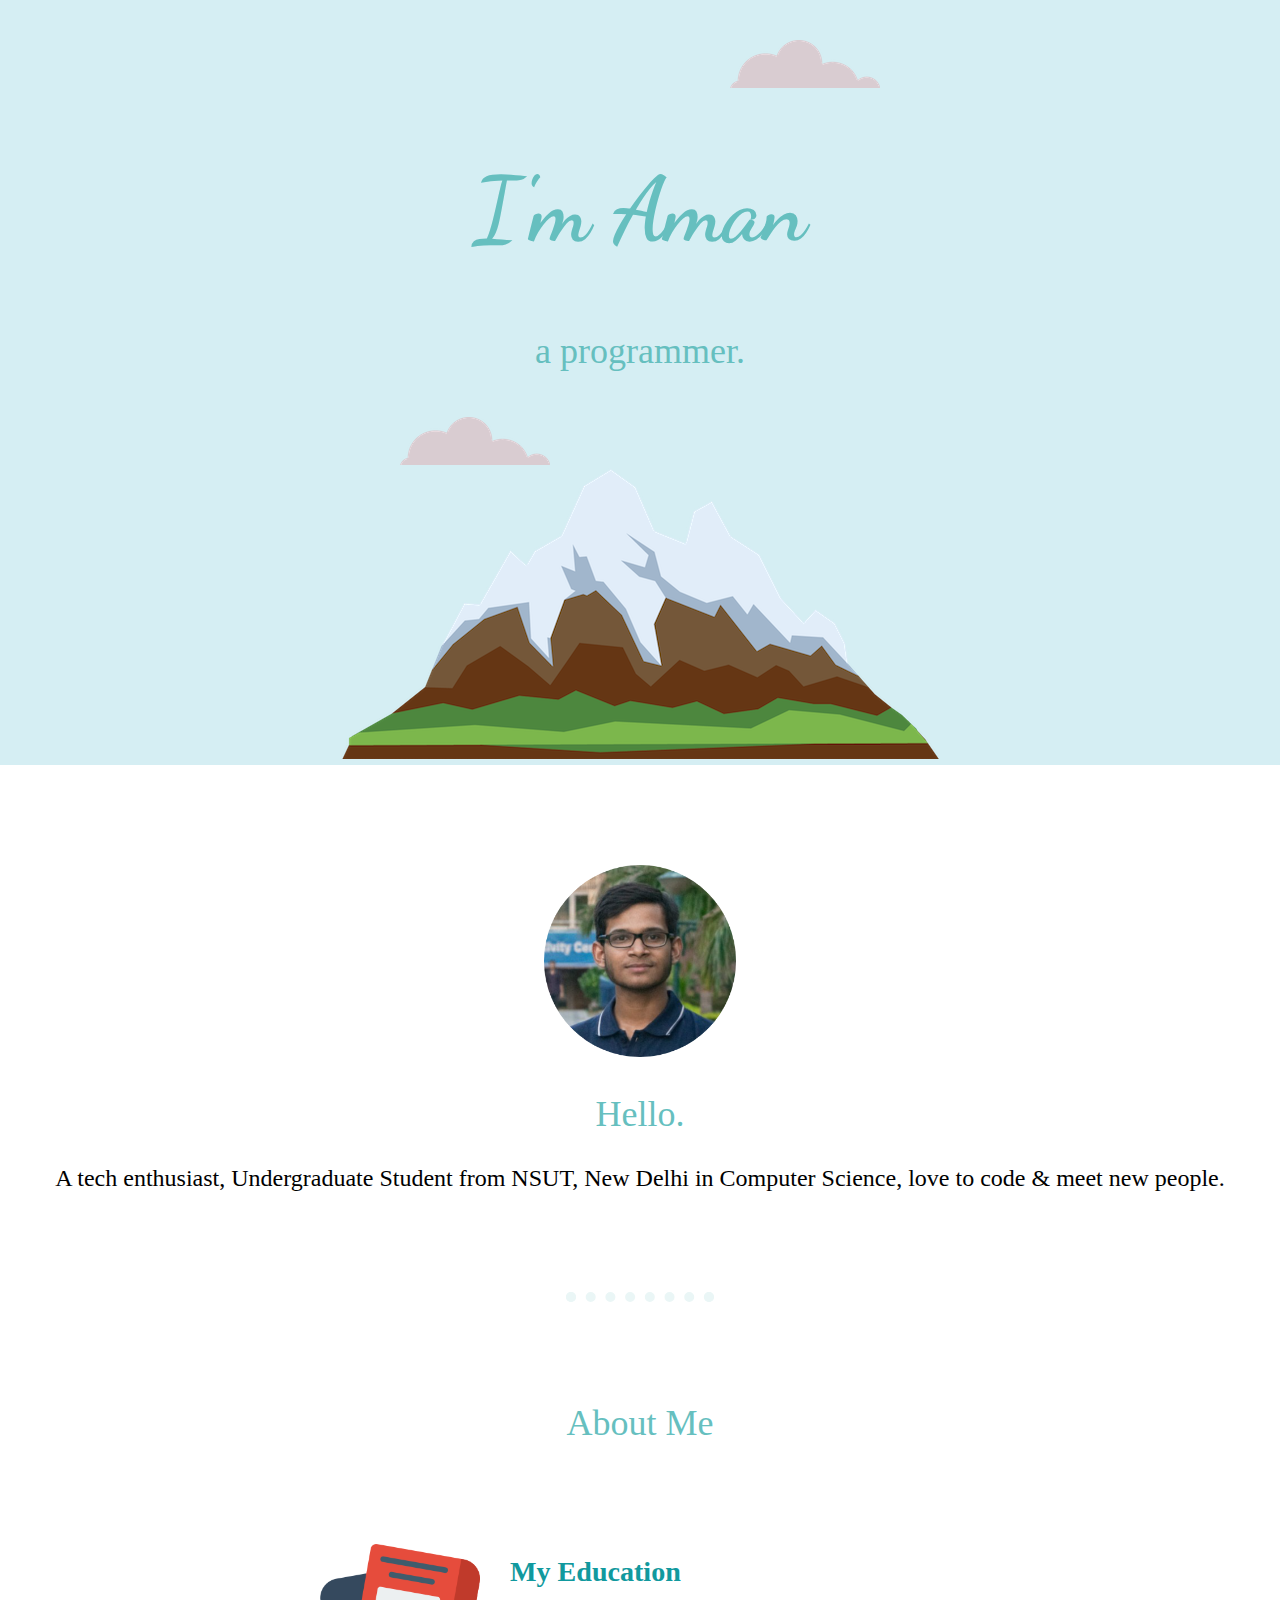
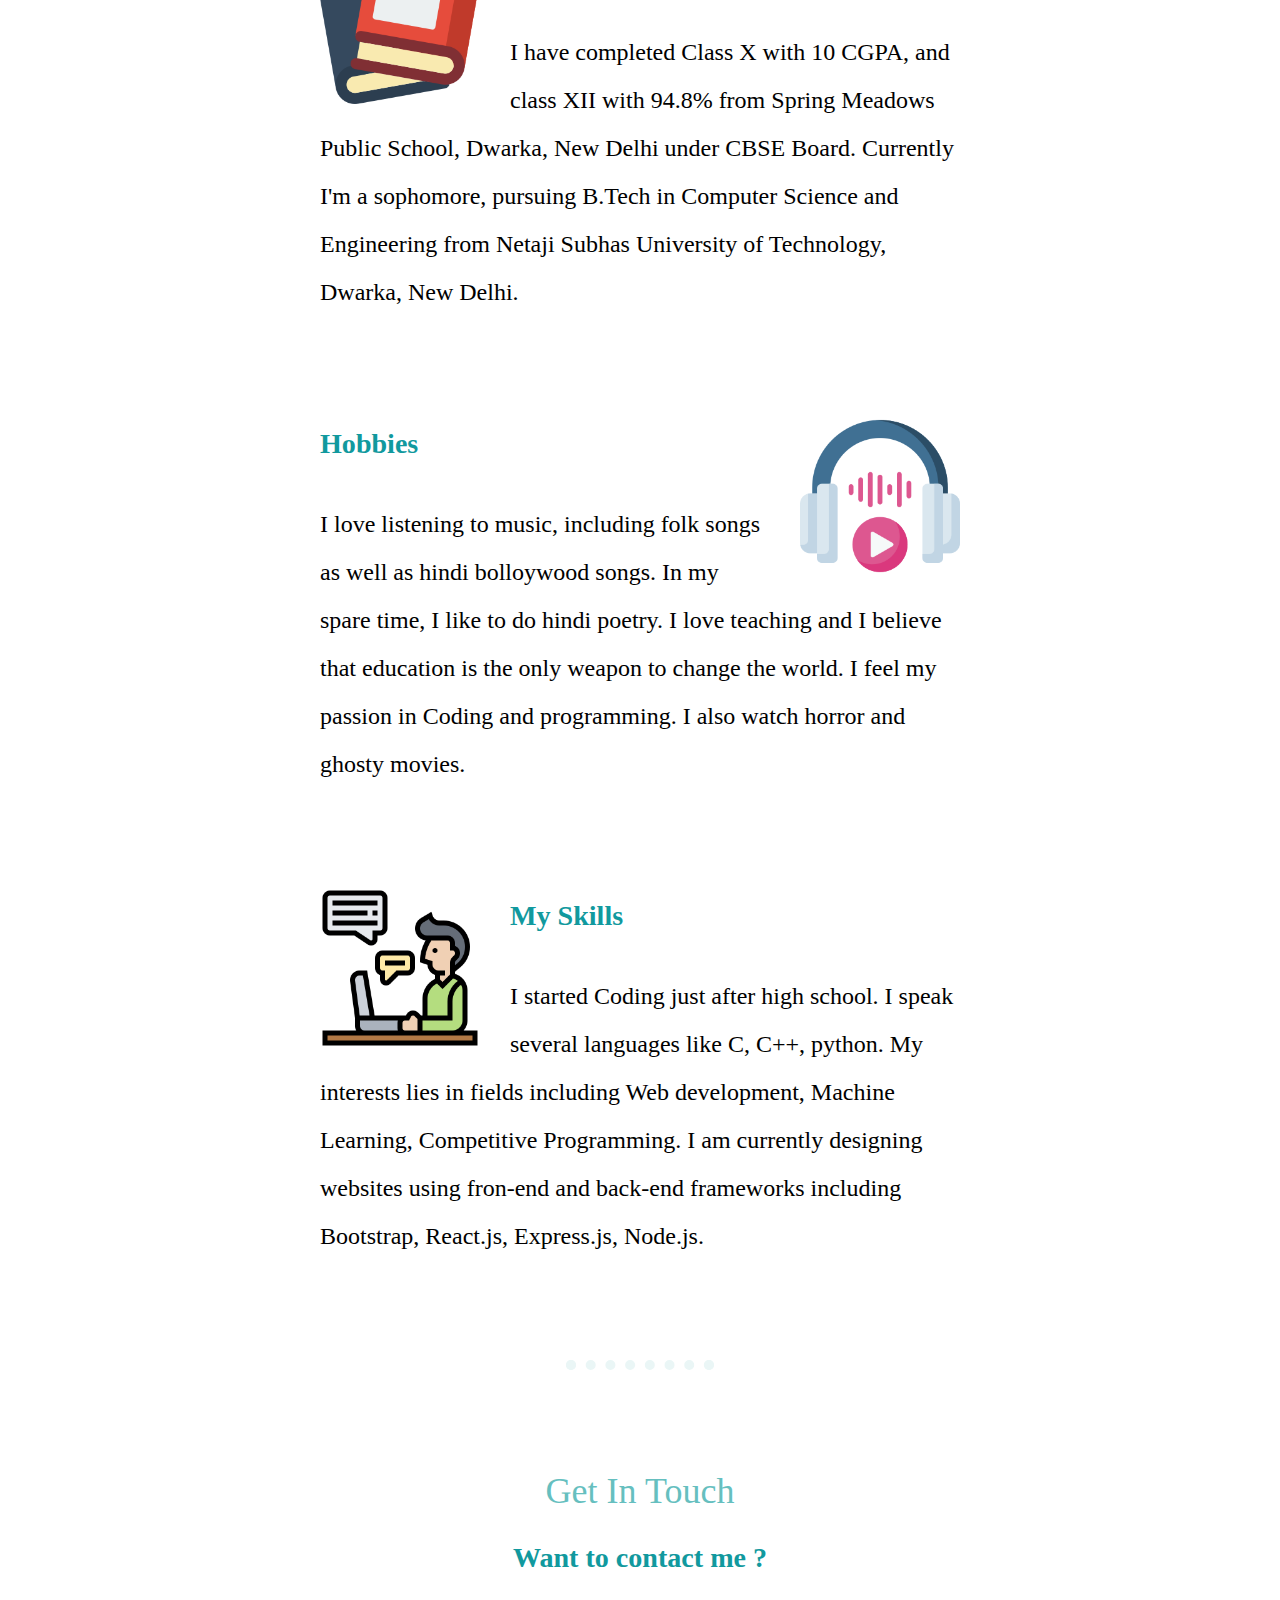
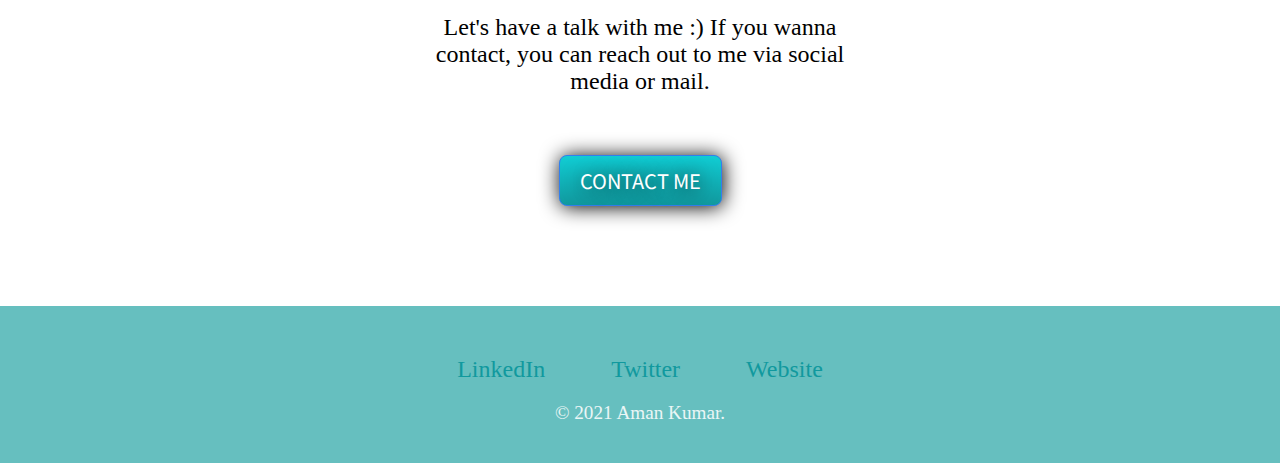
<file: index.html>
<!DOCTYPE html>
<html lang="en">
<head>
    <meta charset="UTF-8">
    <meta name="viewport" content="width=device-width, initial-scale=1.0">
    <title>Aman Kumar</title>
    <link rel="stylesheet" href="style.css">
    <link rel="shortcut icon" href="favicon.ico" type="image/x-icon">
    <link rel="preconnect" href="https://fonts.gstatic.com">
    <link href="https://fonts.googleapis.com/css2?family=Dancing+Script:wght@700&family=Noto+Sans+SC&family=Potta+One&display=swap" rel="stylesheet">
</head>
<body>
    <div class="first-container">
        <img class="top-cloud" src="images/cloud.png" alt="first-cloud">
        <h1>I'm Aman</h1>
        <h2>a programmer.</h2>
        <img class="bottom-cloud" src="images/cloud.png" alt="second-cloud">
        <img src="images/mountain.png" alt="">
    </div>
    <div class="second-container">
    
    </div>
    <div class="third-container">
    
    </div>

    <div class="middle-container">
        <div class="profile image">
            <img class="profileimage" src="images/profile.png" alt="profile-image">
            <h2>Hello.</h2>
            <p>A tech enthusiast, Undergraduate Student from NSUT, New Delhi in Computer Science, love to code & meet new people.  </p>
        </div>
        <hr>
        <div class="skills">
            <h2>About Me</h2>
            <div class="skill-row">
                <img class="coding" src="images/book.png" alt="">
                <h3>My Education</h3>
                <p>I have completed Class X with 10 CGPA, and class XII with 94.8% from Spring Meadows Public School, Dwarka, New Delhi under CBSE Board. Currently I'm a sophomore, pursuing B.Tech in Computer Science and Engineering from Netaji Subhas University of Technology, Dwarka, New Delhi.</p> 
            </div>
            <div class="skill-row">
                <img class="web" src="images/listening.png" alt="">
                <h3>Hobbies</h3>
                <p>I love listening to music, including folk songs as well as hindi bolloywood songs. In my spare time, I like to do hindi poetry. I love teaching and I believe that education is the only weapon to change the world. I feel my passion in Coding and programming. I also watch horror and ghosty movies.</p>
            </div>
            <div class="skill-row">
                <img class="ml" src="images/distance-education.png" alt="">
                <h3>My Skills</h3>
                <p>I started Coding just after high school. I speak several languages like C, C++, python. My interests lies in fields including Web development, Machine Learning, Competitive Programming. I am currently designing websites using fron-end and back-end frameworks including Bootstrap, React.js, Express.js, Node.js.</p>
            </div>
        </div>
        <hr>
        <div class="contact-me">
            <h2>Get In Touch</h2>
            <h3>Want to contact me ?</h3>
            <p class="message">Let's have a talk with me :) If you wanna contact, you can reach out to me via social media or mail.</p>
            <a class="btn" href="mailto:amankr2702@gmail.com">CONTACT ME</a>
        </div>
    </div>
    
    
    <div class="bottom-container">
        <a class="footer-link" href="https://www.linkedin.com/in/aman-kumar-b233161b0">LinkedIn</a>
        <a class="footer-link" href="https://twitter.com/ak_amankr">Twitter</a>
        <a class="footer-link" href="#">Website</a>
        <p class="copyright">© 2021 Aman Kumar.</p>
    </div>

    
</body>
</html>
</file>
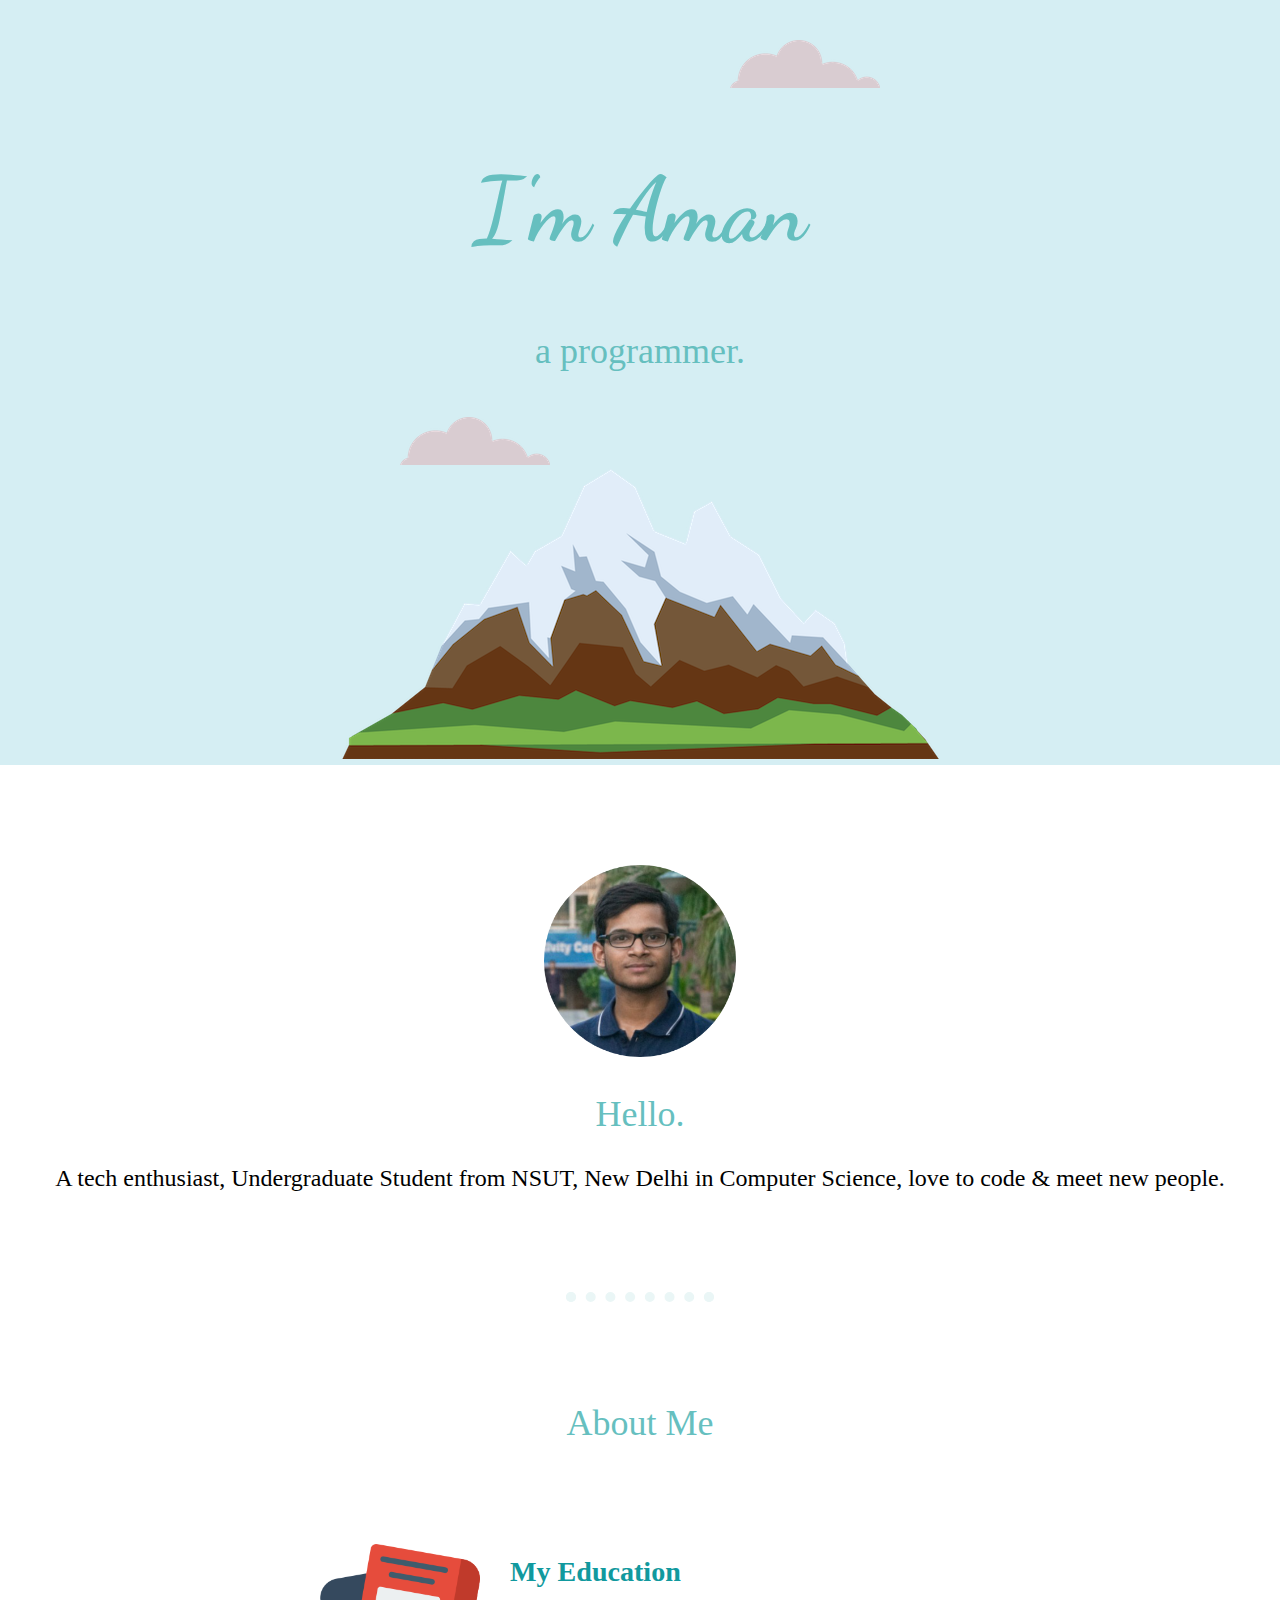
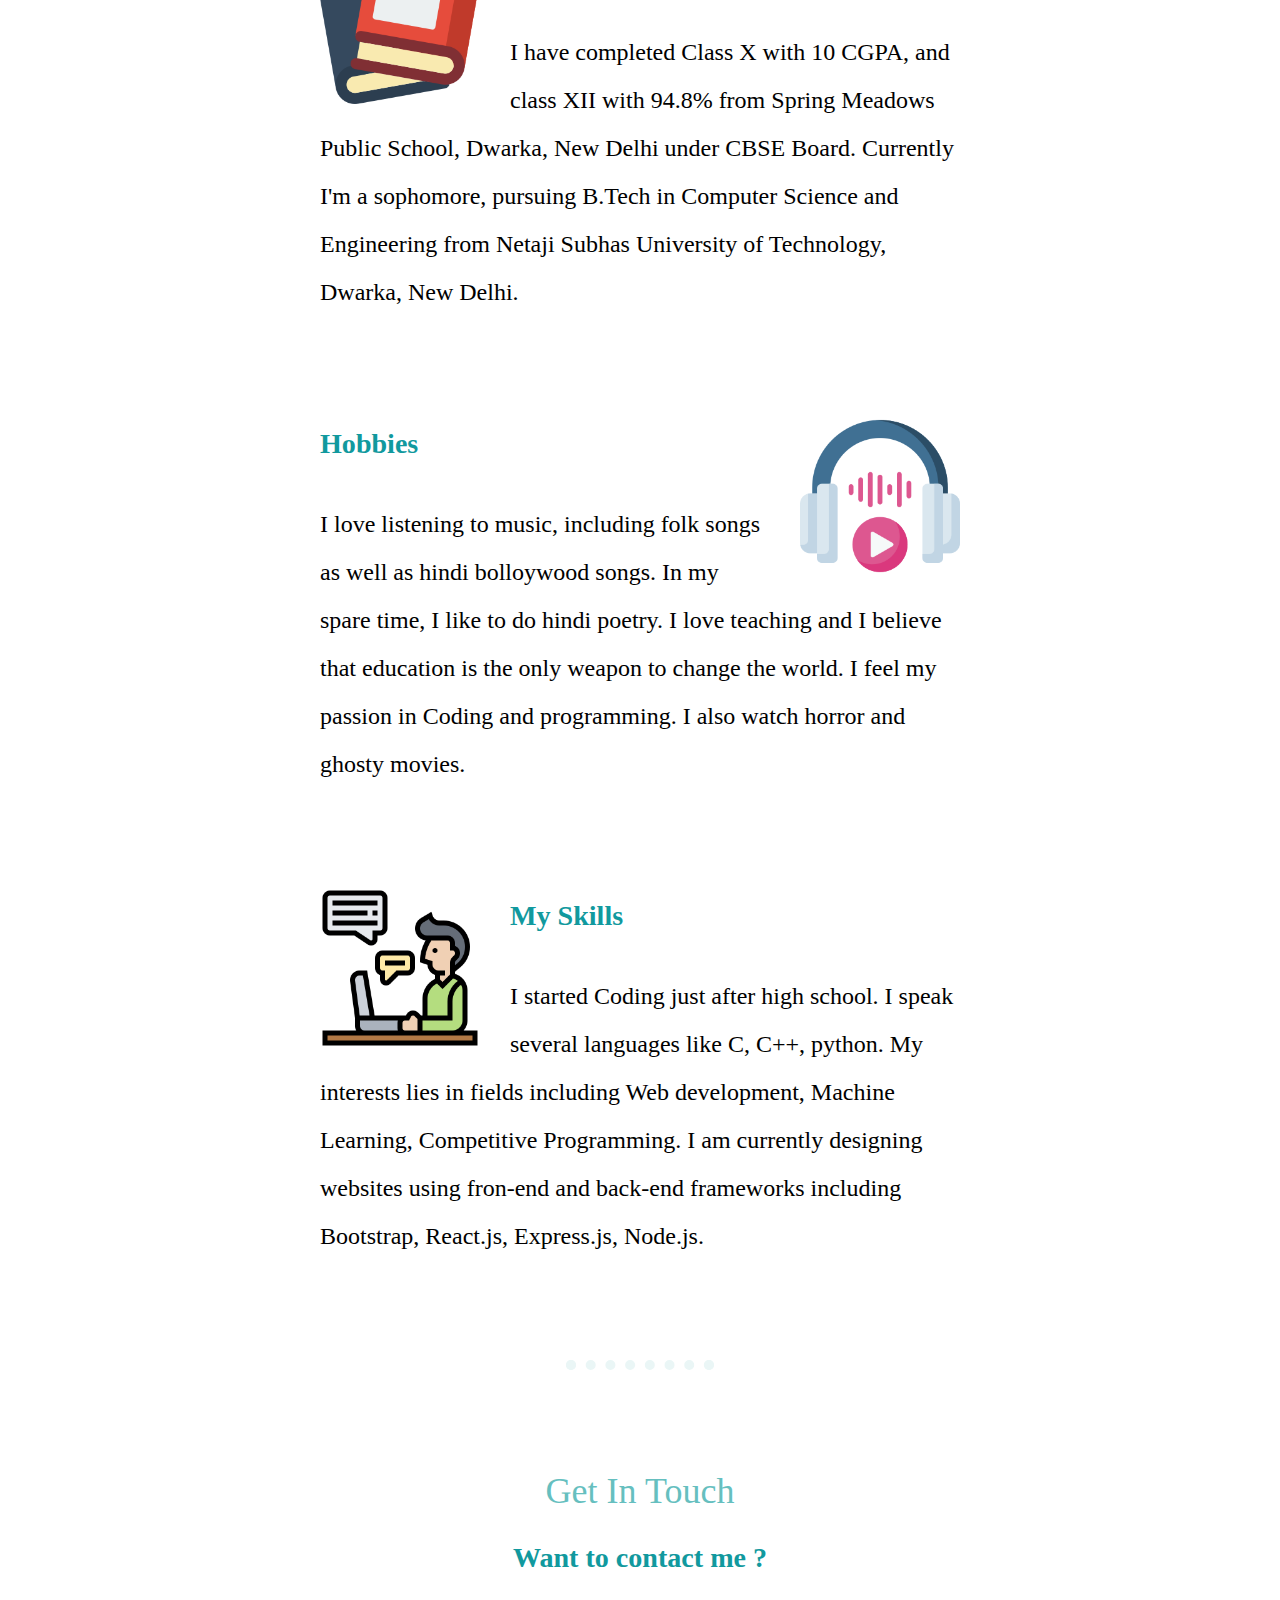
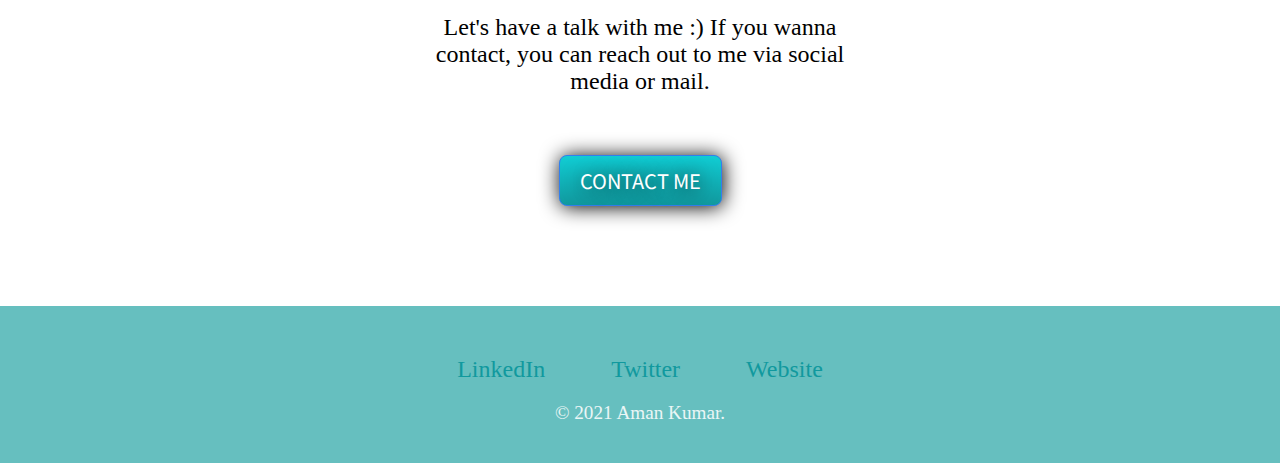
<file: CSS - personal site/index.html>
<!DOCTYPE html>
<html lang="en">
<head>
    <meta charset="UTF-8">
    <meta name="viewport" content="width=device-width, initial-scale=1.0">
    <title>Aman Kumar</title>
    <link rel="stylesheet" href="style.css">
    <link rel="shortcut icon" href="favicon.ico" type="image/x-icon">
    <link rel="preconnect" href="https://fonts.gstatic.com">
    <link href="https://fonts.googleapis.com/css2?family=Dancing+Script:wght@700&family=Noto+Sans+SC&family=Potta+One&display=swap" rel="stylesheet">
</head>
<body>
    <div class="first-container">
        <img class="top-cloud" src="images/cloud.png" alt="first-cloud">
        <h1>I'm Aman</h1>
        <h2>a programmer.</h2>
        <img class="bottom-cloud" src="images/cloud.png" alt="second-cloud">
        <img src="images/mountain.png" alt="">
    </div>
    <div class="second-container">
    
    </div>
    <div class="third-container">
    
    </div>

    <div class="middle-container">
        <div class="profile image">
            <img class="profileimage" src="images/profile.png" alt="profile-image">
            <h2>Hello.</h2>
            <p>A tech enthusiast, Undergraduate Student from NSUT, New Delhi in Computer Science, love to code & meet new people.  </p>
        </div>
        <hr>
        <div class="skills">
            <h2>About Me</h2>
            <div class="skill-row">
                <img class="coding" src="images/book.png" alt="">
                <h3>My Education</h3>
                <p>I have completed Class X with 10 CGPA, and class XII with 94.8% from Spring Meadows Public School, Dwarka, New Delhi under CBSE Board. Currently I'm a sophomore, pursuing B.Tech in Computer Science and Engineering from Netaji Subhas University of Technology, Dwarka, New Delhi.</p> 
            </div>
            <div class="skill-row">
                <img class="web" src="images/listening.png" alt="">
                <h3>Hobbies</h3>
                <p>I love listening to music, including folk songs as well as hindi bolloywood songs. In my spare time, I like to do hindi poetry. I love teaching and I believe that education is the only weapon to change the world. I feel my passion in Coding and programming. I also watch horror and ghosty movies.</p>
            </div>
            <div class="skill-row">
                <img class="ml" src="images/distance-education.png" alt="">
                <h3>My Skills</h3>
                <p>I started Coding just after high school. I speak several languages like C, C++, python. My interests lies in fields including Web development, Machine Learning, Competitive Programming. I am currently designing websites using fron-end and back-end frameworks including Bootstrap, React.js, Express.js, Node.js.</p>
            </div>
        </div>
        <hr>
        <div class="contact-me">
            <h2>Get In Touch</h2>
            <h3>Want to contact me ?</h3>
            <p class="message">Let's have a talk with me :) If you wanna contact, you can reach out to me via social media or mail.</p>
            <a class="btn" href="mailto:amankr2702@email.com">CONTACT ME</a>
        </div>
    </div>
    
    
    <div class="bottom-container">
        <a class="footer-link" href="https://www.linkedin.com/in/aman-kumar-b233161b0">LinkedIn</a>
        <a class="footer-link" href="https://twitter.com/ak_amankr">Twitter</a>
        <a class="footer-link" href="#">Website</a>
        <p class="copyright">© 2021 Aman Kumar.</p>
    </div>

    
</body>
</html>
</file>
<file: style.css>
body{
    text-align: center;
    margin: 0;
    font-size: 150%;
}


.first-container{
            background:#60c1d344;
            position: relative;
            padding-top: 100px;
        }

        .top-cloud{
            position: absolute;
            right: 400px;
            top: 40px;

        }
        .bottom-cloud{
            position: absolute;
            left: 400px;
            bottom: 300px;
        }

        h1{
            font-size: 5.625rem;
            margin: 20px 0 auto;
            color: #66bfbf;
            line-height: 2;
            font-family: 'Dancing Script', cursive;

        }

        h2{
            color: #66bfbf;
            font-weight: normal;
        }

        .p{
            /* font-size: 5.5rem; */
            font-family: 'Noto Sans SC', sans-serif;
        }

        h3{
            color: #11999e;
        }

        a{
            color: #11999e;
        }

.skill-row{
    width: 50%;
    margin: 100px auto 100px auto;
    text-align: left;
    line-height:2;
}

.coding{
    width: 25%;
    float: left;
    margin-right: 30px;
}

.web{
    width: 25%;
    float: right;
    margin-left: 30px;

}

.ml{
    width: 25%;
    float: left;
    margin-right: 30px;
}

.profileimage{
    width: 15%;
}

.middle-container{
    padding: 100px 0;
}

hr{
    width: 10%;
    border: dotted 10px #eaf6f6;
    border-bottom: none;
    margin: 100px auto;
}

.bottom-container{
    background: #66bfbf;    
    padding:50px 0 20px;
}

.footer-link{
    color: #11999e ;
    text-decoration: none;
    padding: 30px;
}

.copyright{
    color: #eaf6f6;
    font-size: 1.2rem;
}

.btn {
   background: #11CDD4;
   background-image: -webkit-linear-gradient(top, #11CDD4, #11999E);
   background-image: -moz-linear-gradient(top, #11CDD4, #11999E);
   background-image: -ms-linear-gradient(top, #11CDD4, #11999E);
   background-image: -o-linear-gradient(top, #11CDD4, #11999E);
   background-image: -webkit-gradient(to bottom, #11CDD4, #11999E);
   -webkit-border-radius: 8px;
   -moz-border-radius: 8px;
   border-radius: 8px;
   color: #FFFFFF;
   font-family: 'Noto Sans SC', sans-serif;
   font-size: 20px;
   font-weight: normal;
   padding: 10px 20px 10px 20px;
   -webkit-box-shadow: 1px 1px 20px 0 #000000;
   -moz-box-shadow: 1px 1px 20px 0 #000000;
   box-shadow: 1px 1px 20px 0 #000000;
   text-shadow: 1px 1px 20px #000000;
   border: solid #337FED 1px;
   text-decoration: none;
   display: inline-block;
   cursor: pointer;
   text-align: center;
}

.btn:hover {
   border: solid #337FED 1px;
   background: #30E3CB;
   background-image: -webkit-linear-gradient(top, #30E3CB, #2BC4AD);
   background-image: -moz-linear-gradient(top, #30E3CB, #2BC4AD);
   background-image: -ms-linear-gradient(top, #30E3CB, #2BC4AD);
   background-image: -o-linear-gradient(top, #30E3CB, #2BC4AD);
   background-image: -webkit-gradient(to bottom, #30E3CB, #2BC4AD);
   -webkit-border-radius: 8px;
   -moz-border-radius: 8px;
   border-radius: 8px;
   text-decoration: none;
}

.message{
    width: 32%;
    margin: 40px auto 60px; 
}

a:hover{
    color: #eaf6f6;
}
</file>
<file: CSS - personal site/style.css>
body{
    text-align: center;
    margin: 0;
    font-size: 150%;
}


.first-container{
            background:#60c1d344;
            position: relative;
            padding-top: 100px;
        }

        .top-cloud{
            position: absolute;
            right: 400px;
            top: 40px;

        }
        .bottom-cloud{
            position: absolute;
            left: 400px;
            bottom: 300px;
        }

        h1{
            font-size: 5.625rem;
            margin: 20px 0 auto;
            color: #66bfbf;
            line-height: 2;
            font-family: 'Dancing Script', cursive;

        }

        h2{
            color: #66bfbf;
            font-weight: normal;
        }

        .p{
            /* font-size: 5.5rem; */
            font-family: 'Noto Sans SC', sans-serif;
        }

        h3{
            color: #11999e;
        }

        a{
            color: #11999e;
        }

.skill-row{
    width: 50%;
    margin: 100px auto 100px auto;
    text-align: left;
    line-height:2;
}

.coding{
    width: 25%;
    float: left;
    margin-right: 30px;
}

.web{
    width: 25%;
    float: right;
    margin-left: 30px;

}

.ml{
    width: 25%;
    float: left;
    margin-right: 30px;
}

.profileimage{
    width: 15%;
}

.middle-container{
    padding: 100px 0;
}

hr{
    width: 10%;
    border: dotted 10px #eaf6f6;
    border-bottom: none;
    margin: 100px auto;
}

.bottom-container{
    background: #66bfbf;    
    padding:50px 0 20px;
}

.footer-link{
    color: #11999e ;
    text-decoration: none;
    padding: 30px;
}

.copyright{
    color: #eaf6f6;
    font-size: 1.2rem;
}

.btn {
   background: #11CDD4;
   background-image: -webkit-linear-gradient(top, #11CDD4, #11999E);
   background-image: -moz-linear-gradient(top, #11CDD4, #11999E);
   background-image: -ms-linear-gradient(top, #11CDD4, #11999E);
   background-image: -o-linear-gradient(top, #11CDD4, #11999E);
   background-image: -webkit-gradient(to bottom, #11CDD4, #11999E);
   -webkit-border-radius: 8px;
   -moz-border-radius: 8px;
   border-radius: 8px;
   color: #FFFFFF;
   font-family: 'Noto Sans SC', sans-serif;
   font-size: 20px;
   font-weight: normal;
   padding: 10px 20px 10px 20px;
   -webkit-box-shadow: 1px 1px 20px 0 #000000;
   -moz-box-shadow: 1px 1px 20px 0 #000000;
   box-shadow: 1px 1px 20px 0 #000000;
   text-shadow: 1px 1px 20px #000000;
   border: solid #337FED 1px;
   text-decoration: none;
   display: inline-block;
   cursor: pointer;
   text-align: center;
}

.btn:hover {
   border: solid #337FED 1px;
   background: #30E3CB;
   background-image: -webkit-linear-gradient(top, #30E3CB, #2BC4AD);
   background-image: -moz-linear-gradient(top, #30E3CB, #2BC4AD);
   background-image: -ms-linear-gradient(top, #30E3CB, #2BC4AD);
   background-image: -o-linear-gradient(top, #30E3CB, #2BC4AD);
   background-image: -webkit-gradient(to bottom, #30E3CB, #2BC4AD);
   -webkit-border-radius: 8px;
   -moz-border-radius: 8px;
   border-radius: 8px;
   text-decoration: none;
}

.message{
    width: 32%;
    margin: 40px auto 60px; 
}

a:hover{
    color: #eaf6f6;
}
</file>
